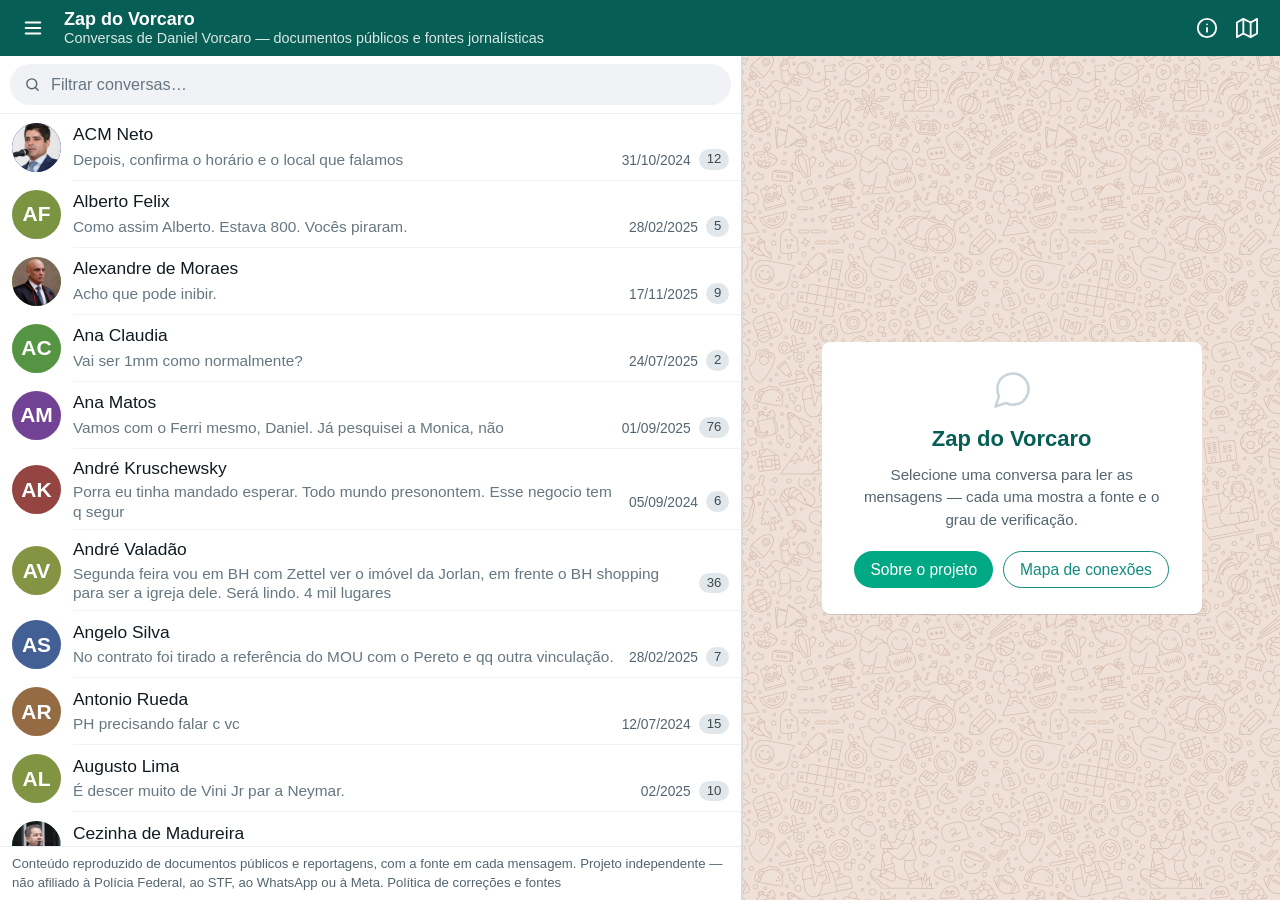
<file: index.html>
<!DOCTYPE html>
<html lang="pt-BR">
<head>
  <meta charset="utf-8">
  <meta name="viewport" content="width=device-width, initial-scale=1">
  <title>Zap do Vorcaro — WhatsApp de Daniel Vorcaro (Banco Master)</title>
  <meta name="description" content="Arquivo documental de conversas e registros relacionados ao caso Banco Master, organizados a partir de documentos públicos de investigações e fontes jornalísticas, com proveniência por mensagem.">
  <meta name="theme-color" content="#075E54">

  <meta property="og:type" content="website">
  <meta property="og:site_name" content="Zap do Vorcaro">
  <meta property="og:title" content="Zap do Vorcaro — WhatsApp de Daniel Vorcaro (Banco Master)">
  <meta property="og:description" content="Arquivo documental de conversas e registros do caso Banco Master: documentos públicos de investigações e fontes jornalísticas, com a fonte citada em cada mensagem.">
  <meta property="og:locale" content="pt_BR">
  <meta property="og:url" content="https://zapdovorcaro.com/">
  <link rel="canonical" href="https://zapdovorcaro.com/">

  <link rel="icon" href="public/favicon.svg" type="image/svg+xml">
  <link rel="stylesheet" href="css/reset.css?v=2">
  <link rel="stylesheet" href="css/theme.css?v=3">
  <link rel="stylesheet" href="css/layout.css?v=6">
  <link rel="stylesheet" href="css/components.css?v=8">
  <link rel="stylesheet" href="css/docpanel.css?v=1">
  <script type="module" src="js/main.js?v=2"></script>
</head>
<body>
  <a class="skip-link" href="#view">Pular para o conteúdo</a>

  <noscript>
    <div class="noscript-box">
      <strong>Este site requer JavaScript.</strong><br>
      As conversas são carregadas de arquivos JSON estáticos em <code>/data</code> e
      renderizadas no navegador. Sem JavaScript, você pode consultá-los diretamente no
      repositório (pasta <code>data/</code>) ou no documento oficial citado em cada arquivo.
    </div>
  </noscript>

  <header class="topbar">
    <button type="button" class="icon-btn" id="btn-menu" aria-label="Ver lista de conversas" aria-controls="sidebar" hidden>
      <svg viewBox="0 0 24 24" width="22" height="22" fill="none" stroke="currentColor" stroke-width="2" stroke-linecap="round" aria-hidden="true"><path d="M4 6h16"/><path d="M4 12h16"/><path d="M4 18h16"/></svg>
    </button>
    <a class="brand" href="#/">
      <strong>Zap do Vorcaro</strong>
      <span>Conversas de Daniel Vorcaro — documentos públicos e fontes jornalísticas</span>
    </a>
    <div class="topbar-actions">
    <a class="icon-btn topbar-action" id="btn-about" href="#/sobre"
       title="Sobre o projeto" aria-label="Sobre o projeto">
      <svg viewBox="0 0 24 24" width="22" height="22" fill="none" stroke="currentColor" stroke-width="2" stroke-linecap="round" stroke-linejoin="round" aria-hidden="true"><circle cx="12" cy="12" r="10"/><line x1="12" y1="16" x2="12" y2="12"/><line x1="12" y1="8" x2="12.01" y2="8"/></svg>
    </a>
    <a class="icon-btn topbar-action" id="btn-network" href="#/conexoes"
       title="Mapa de conexões" aria-label="Ver o mapa de conexões">
      <svg viewBox="0 0 24 24" width="22" height="22" fill="none" stroke="currentColor" stroke-width="2" stroke-linecap="round" stroke-linejoin="round" aria-hidden="true"><polygon points="1 6 1 22 8 18 16 22 23 18 23 2 16 6 8 2 1 6"/><line x1="8" y1="2" x2="8" y2="18"/><line x1="16" y1="6" x2="16" y2="22"/></svg>
    </a>
    </div>
  </header>

  <div class="app">
    <aside class="sidebar" id="sidebar" aria-label="Lista de conversas">
      <div class="sidebar-head">
        <input type="search" id="chatlist-search" placeholder="Filtrar conversas…" aria-label="Filtrar conversas por título ou participante" autocomplete="off">
      </div>
      <ul class="chatlist" id="chatlist-items"></ul>
      <footer class="sidebar-foot">
        Conteúdo reproduzido de documentos públicos e reportagens, com a fonte em cada mensagem.
        Projeto independente — não afiliado à Polícia Federal, ao STF, ao WhatsApp ou à Meta.
        <a href="#/policy">Política de correções e fontes</a>
      </footer>
    </aside>

    <div class="scrim" id="scrim" aria-hidden="true"></div>

    <main class="view" id="view" tabindex="-1" aria-live="polite"></main>
  </div>

  <dialog class="source-dialog" id="source-dialog" aria-labelledby="sd-title">
    <form method="dialog">
      <h3 id="sd-title">
        <svg viewBox="0 0 24 24" width="18" height="18" fill="none" stroke="currentColor" stroke-width="2" stroke-linecap="round" stroke-linejoin="round" aria-hidden="true"><path d="M14 2H6a2 2 0 0 0-2 2v16a2 2 0 0 0 2 2h12a2 2 0 0 0 2-2V8z"/><path d="M14 2v6h6"/><path d="M16 13H8"/><path d="M16 17H8"/></svg>
        Fonte e proveniência
      </h3>
      <div id="sd-body"></div>
      <p class="dlg-note"><a id="sd-url" href="#" target="_blank" rel="noopener">Abrir documento oficial</a></p>
      <p class="dlg-note">Confira sempre o texto no documento original. Este site é uma
      ferramenta de navegação e não substitui os autos; nenhuma página, horário ou
      documento é inferido quando a fonte não o divulga.</p>
      <menu>
        <button class="btn btn-ghost" value="close">Fechar</button>
      </menu>
    </form>
  </dialog>

  <dialog class="media-dialog" id="media-dialog" aria-label="Visualização de mídia dos autos">
    <figure>
      <button type="button" class="icon-btn" id="md-close" aria-label="Fechar visualização">
        <svg viewBox="0 0 24 24" width="20" height="20" fill="none" stroke="currentColor" stroke-width="2" stroke-linecap="round" aria-hidden="true"><path d="M18 6L6 18M6 6l12 12"/></svg>
      </button>
      <div class="media-stage"><img id="md-img" alt=""></div>
      <figcaption>
        <p class="media-caption-text" id="md-caption"></p>
        <p class="media-dialog-ref"><span id="md-ref"></span> · <a id="md-open" href="#" target="_blank" rel="noopener">abrir arquivo</a></p>
      </figcaption>
    </figure>
  </dialog>

  <dialog class="profile-dialog" id="profile-dialog" aria-labelledby="pf-name">
    <div class="pf-head">
      <span class="avatar pf-avatar" id="pf-avatar" aria-hidden="true">?</span>
      <div class="pf-id">
        <h3 id="pf-name">—</h3>
        <p id="pf-role">—</p>
      </div>
      <button type="button" class="icon-btn" id="pf-close" aria-label="Fechar perfil">
        <svg viewBox="0 0 24 24" width="20" height="20" fill="none" stroke="currentColor" stroke-width="2" stroke-linecap="round" aria-hidden="true"><path d="M18 6L6 18M6 6l12 12"/></svg>
      </button>
    </div>
    <p class="pf-aliases" id="pf-aliases" hidden></p>
    <p class="pf-summary" id="pf-summary">—</p>
    <p class="dlg-note" id="pf-photo-credit" hidden></p>
    <h4 class="pf-sources-title">Fontes públicas sobre esta pessoa</h4>
    <ul class="pf-sources" id="pf-sources"></ul>
    <p class="pf-sources-empty" id="pf-sources-empty" hidden>
      Ainda não há fonte pública específica catalogada para esta pessoa.
    </p>
    <p class="dlg-note">Perfil resumido exclusivamente a partir das reportagens linkadas.
    Não constitui acusação nem conclusão sobre responsabilidade individual.</p>
  </dialog>

  <!-- painel de visualização documental (§17-19): PDF público ao lado do chat -->
  <aside class="doc-panel" id="doc-panel" hidden aria-label="Documento original">
    <header class="dp-head">
      <div class="dp-titles">
        <h3 id="dp-title">Documento</h3>
        <p id="dp-sub"></p>
        <p class="dp-page" id="dp-page"></p>
      </div>
      <div class="dp-actions">
        <a id="dp-open" class="icon-btn dp-open" href="#" target="_blank" rel="noopener"
           title="Abrir o PDF em nova aba (fonte pública)">
          <svg viewBox="0 0 24 24" width="20" height="20" fill="none" stroke="currentColor" stroke-width="2" stroke-linecap="round" stroke-linejoin="round" aria-hidden="true"><path d="M18 13v6a2 2 0 0 1-2 2H5a2 2 0 0 1-2-2V8a2 2 0 0 1 2-2h6"/><path d="M15 3h6v6"/><path d="M10 14L21 3"/></svg>
        </a>
        <button type="button" class="icon-btn" id="dp-close" aria-label="Fechar documento">
          <svg viewBox="0 0 24 24" width="20" height="20" fill="none" stroke="currentColor" stroke-width="2" stroke-linecap="round" aria-hidden="true"><path d="M18 6L6 18M6 6l12 12"/></svg>
        </button>
      </div>
    </header>
    <div class="dp-frame" id="dp-frame"></div>
    <p class="dp-empty" id="dp-empty" hidden></p>
    <footer class="dp-foot">
      Visualização da cópia pública catalogada; a conferência definitiva é
      sempre no documento original dos autos.
    </footer>
  </aside>

  <div id="toast" class="toast" role="status" aria-live="polite" hidden></div>
</body>
</html>
</file>
<file: css/theme.css>
/* theme.css — custom properties + tipografia (tema WhatsApp) */
:root {
  /* Paleta WhatsApp */
  --wa-teal: #075E54;
  --wa-teal-dark: #054D44;
  --wa-teal-light: #128C7E;
  --wa-teal-lighter: #25D366;
  /* Verde de ação do WhatsApp atual — superfícies (botão enviar, míc.);
     NÃO usar em texto: #00A884 reprova contraste AA sobre branco */
  --wa-green: #00A884;
  --wa-chat-bg: #EFE1D8;
  /* Papel de parede de doodles (técnica WhatsApp): UM overlay WebP com
     transparência sob um véu que fixa a intensidade dos traços no tom do
     tema claro. Usado pelo chat (.chat-scroll) e pela home vazia
     (.home-empty); URL relativa a este stylesheet. */
  --wa-wallpaper:
    linear-gradient(rgba(239, 225, 216, 0.7), rgba(239, 225, 216, 0.7)),
    url("../public/media/backgroud/bg2.webp");
  --wa-bubble-out: #D9FDD3;
  --wa-bubble-in: #FFFFFF;

  /* Token pedido pela especificação (uso decorativo: bordas, acentos) */
  --wa-timestamp: #8FA895;
  /* Tinta de texto usada em horários/metadados — mais escura para contraste AA */
  --wa-timestamp-ink: #54656F;

  /* Neutros */
  --ink: #111B21;
  --ink-2: #3B4A54;
  --ink-3: #54656F;
  --ink-muted: #667781;
  --panel: #FFFFFF;
  --panel-alt: #F0F2F5;
  --line: #D9DBD4;
  --danger: #D32F2F;
  --mark-bg: #F3E28A;
  --tick-read: #53BDEB; /* duplo check azul = "lida" no WhatsApp */

  /* Estruturais */
  --radius: 8px;
  --radius-sm: 6px;
  --shadow-bubble: 0 1px 0.5px rgba(11, 20, 26, 0.13);
  --shadow-pop: 0 6px 18px rgba(11, 20, 26, 0.18);
  --topbar-h: 56px;
  --sidebar-w: clamp(380px, 30vw, 460px);

  --font: -apple-system, BlinkMacSystemFont, "Segoe UI", Roboto, Helvetica,
    Arial, sans-serif, "Apple Color Emoji", "Segoe UI Emoji", "Noto Color Emoji";
}

html { font-size: 19.2px; }

body {
  font-family: var(--font);
  color: var(--ink);
  background: var(--panel-alt);
}

h1, h2, h3 { font-weight: 600; }

a { text-decoration: none; }

:focus-visible {
  outline: 2px solid var(--wa-teal-light);
  outline-offset: 2px;
  border-radius: 2px;
}

.sr-only {
  position: absolute;
  width: 1px;
  height: 1px;
  padding: 0;
  margin: -1px;
  overflow: hidden;
  clip: rect(0 0 0 0);
  white-space: nowrap;
  border: 0;
}

.skip-link {
  position: absolute;
  left: 8px;
  top: -48px;
  z-index: 100;
  background: var(--wa-teal);
  color: #fff;
  padding: 8px 14px;
  border-radius: 0 0 var(--radius-sm) var(--radius-sm);
  transition: top 120ms ease;
}

.skip-link:focus { top: 0; }

@media (prefers-reduced-motion: reduce) {
  *, *::before, *::after {
    animation-duration: 0.01ms !important;
    animation-iteration-count: 1 !important;
    transition-duration: 0.01ms !important;
    scroll-behavior: auto !important;
  }
}
</file>
<file: css/layout.css>
/* layout.css — shell de 2 colunas: lista de conversas sempre visível */

html, body {
  overflow: hidden;
}

body {
  display: flex;
  flex-direction: column;
  height: 100dvh;
}

/* ---------- Topbar ---------- */
.topbar {
  height: var(--topbar-h);
  flex: 0 0 auto;
  display: flex;
  align-items: center;
  gap: 12px;
  padding: 0 14px;
  background: var(--wa-teal);
  color: #fff;
  z-index: 30;
}

.brand {
  display: flex;
  flex-direction: column;
  line-height: 1.15;
  min-width: 0;
}

.brand strong {
  font-size: 18px;
  font-weight: 600;
  white-space: nowrap;
}

.brand span {
  font-size: 14.4px;
  color: rgba(255, 255, 255, 0.85);
  white-space: nowrap;
  overflow: hidden;
  text-overflow: ellipsis;
}

.icon-btn {
  display: inline-flex;
  align-items: center;
  justify-content: center;
  width: 38px;
  height: 38px;
  border-radius: 50%;
  color: inherit;
  flex: 0 0 auto;
}

.icon-btn:hover { background: rgba(0, 0, 0, 0.08); }

.topbar-actions {
  margin-left: auto;
  display: flex;
  align-items: center;
  gap: 2px;
}

.topbar-action.active {
  background: rgba(255, 255, 255, 0.18);
}
.topbar .icon-btn:hover { background: rgba(255, 255, 255, 0.14); }

/* ---------- Shell ---------- */
.app {
  flex: 1;
  display: flex;
  min-height: 0;
  position: relative;
}

.sidebar {
  width: var(--sidebar-w);
  flex: 0 0 auto;
  display: flex;
  flex-direction: column;
  min-height: 0;
  background: var(--panel);
  border-right: 1px solid var(--line);
  z-index: 25;
}

.sidebar-head {
  padding: 8px 10px;
  background: var(--panel);
  border-bottom: 1px solid #E9EDEF;
}

/* busca em pílula cinza com lupa, como no WhatsApp Web */
.sidebar-head input {
  width: 100%;
  border: 1px solid transparent;
  border-radius: 999px;
  padding: 8px 14px 8px 40px;
  font-size: 16.2px;
  background: var(--panel-alt) url("data:image/svg+xml,%3Csvg xmlns='http://www.w3.org/2000/svg' viewBox='0 0 24 24' fill='none' stroke='%2354656F' stroke-width='2' stroke-linecap='round'%3E%3Ccircle cx='11' cy='11' r='7'/%3E%3Cpath d='M20 20l-3.5-3.5'/%3E%3C/svg%3E") no-repeat 13px center / 17px 17px;
  color: var(--ink);
}

.sidebar-head input::placeholder { color: var(--ink-muted); }

.sidebar-head input:focus {
  outline: none;
  background-color: #fff;
  border-color: var(--wa-green);
}

.chatlist {
  flex: 1;
  overflow-y: auto;
  min-height: 0;
}

.sidebar-foot {
  padding: 8px 12px;
  font-size: 13.2px;
  color: var(--ink-3);
  border-top: 1px solid #E9EDEF;
  background: var(--panel);
}

.view {
  flex: 1;
  min-width: 0;
  min-height: 0;
  display: flex;
  flex-direction: column;
  background: var(--wa-chat-bg);
}

.view > * { min-height: 0; }

/* ---------- Mobile: coluna estreita, sempre visível ---------- */
@media (max-width: 767px) {
  /* topbar: marca truncável */
  .brand {
    overflow: hidden;
    flex: 0 1 auto;
  }

  .brand strong {
    overflow: hidden;
    text-overflow: ellipsis;
  }

  .sidebar {
    width: clamp(168px, 46vw, 330px);
  }
}

.scrim {
  display: none;
}

/* ---------- Home: lista larga (nomes e prévias sem aperto) ---------- */
.route-home .sidebar {
  width: clamp(440px, 58vw, 760px);
}

/* o mapa de conexões precisa de largura: abaixo de 1024px a lista sai de cena */
@media (max-width: 1023px) {
  .route-conexoes .sidebar { display: none; }
}

/* ---------- Celular: home = lista em tela cheia; páginas = tela cheia p/ conteúdo ---------- */
@media (max-width: 767px) {
  .route-home .sidebar {
    width: 100%;
    border-right: none;
  }

  .route-home .view,
  .route-home .home-empty {
    display: none;
  }

  .route-sobre .sidebar,
  .route-conexoes .sidebar,
  .route-policy .sidebar,
  .route-notfound .sidebar {
    display: none;
  }
}

/* ---------- Modo conversa: lista esconde, hamburger abre gaveta ----------
   body.thread-mode é ligado pelo router ao entrar em #/thread/...; em
   qualquer largura de tela a lista vira um drawer sobre o conteúdo. */
body.thread-mode .sidebar {
  position: absolute;
  inset: 0 auto 0 0;
  width: min(86vw, 420px);
  transform: translateX(-102%);
  transition: transform 200ms ease;
  box-shadow: none;
  z-index: 25;
}

body.thread-mode .sidebar.open {
  transform: translateX(0);
  box-shadow: var(--shadow-pop);
}

body.thread-mode #btn-menu {
  display: inline-flex !important;
}

body.thread-mode .scrim {
  display: block;
  position: absolute;
  inset: 0;
  background: rgba(11, 20, 26, 0.45);
  z-index: 20;
  opacity: 0;
  pointer-events: none;
  transition: opacity 200ms ease;
}

body.thread-mode .scrim.visible {
  opacity: 1;
  pointer-events: auto;
}

/* celular estreito: subtítulo da marca some em vez de cortar com … */
@media (max-width: 459px) {
  .brand span { display: none; }
}
</file>
<file: css/components.css>
/* components.css — bolhas, badges, busca, timeline, diálogos, toasts */

/* ============ ChatList (lista lateral) ============ */
.chat-item {
  position: relative;
  display: flex;
  align-items: center;
  gap: 12px;
  width: 100%;
  padding: 9px 12px;
  text-align: left;
}

/* separador começa depois do avatar, como no WhatsApp */
.chat-item::after {
  content: "";
  position: absolute;
  left: 73px; /* 12 padding + 49 avatar + 12 gap */
  right: 0;
  bottom: 0;
  height: 1px;
  background: #F0F2F5;
}

.chat-item:hover { background: #F7F8FA; }

/* item ativo: fundo claro + barrinha verde vertical (WhatsApp Web atual) */
.chat-item.active { background: var(--panel-alt); }
.chat-item.active::before {
  content: "";
  position: absolute;
  left: 0;
  top: 0;
  bottom: 0;
  width: 3px;
  background: var(--wa-green);
}

.avatar {
  position: relative;
  overflow: hidden;
  display: inline-flex;
  align-items: center;
  justify-content: center;
  width: 49px;
  height: 49px;
  flex: 0 0 auto;
  border-radius: 50%;
  background: var(--av-color, #6A7D8A);
  color: #fff;
  font-size: 21px;
  font-weight: 600;
  user-select: none;
}

.avatar .avatar-photo {
  position: absolute;
  inset: 0;
  width: 100%;
  height: 100%;
  object-fit: cover;
  border-radius: 50%;
}

.avatar.small { width: 38px; height: 38px; font-size: 16.8px; }

.chat-item-main {
  flex: 1;
  min-width: 0;
  display: flex;
  flex-direction: column;
  gap: 3px;
}

.chat-item-top,
.chat-item-bottom {
  display: flex;
  align-items: center;
  justify-content: space-between;
  gap: 8px;
  min-width: 0;
}

.chat-item-title {
  font-size: 17.4px;
  font-weight: 500;
  color: var(--ink);
  white-space: nowrap;
  overflow: hidden;
  text-overflow: ellipsis;
}

.chat-item-preview {
  font-size: 15.4px;
  color: var(--ink-muted);
  white-space: nowrap;
  overflow: hidden;
  text-overflow: ellipsis;
}

.chat-item-sub {
  font-size: 15px;
  color: var(--ink-muted);
  white-space: nowrap;
  overflow: hidden;
  text-overflow: ellipsis;
}

.chat-item-meta {
  display: flex;
  flex-direction: column;
  align-items: flex-end;
  gap: 4px;
  flex: 0 0 auto;
}

.chat-item-date {
  font-size: 13.8px;
  color: var(--ink-3);
}

.badge-count {
  font-size: 13.2px;
  color: var(--ink-2);
  background: #E1E7EA;
  border-radius: 999px;
  padding: 1px 8px;
}

.chatlist-empty {
  padding: 28px 16px;
  text-align: center;
  color: var(--ink-muted);
  font-size: 15.6px;
}

/* ============ ChatWindow ============ */
.chat {
  display: flex;
  flex-direction: column;
  flex: 1;
  min-height: 0;
}

.chat-header {
  flex: 0 0 auto;
  display: flex;
  align-items: center;
  gap: 10px;
  padding: 8px 14px;
  background: var(--panel-alt);
  border-bottom: 1px solid var(--line);
}

.chat-title { flex: 1; min-width: 0; }

.chat-title h2 {
  font-size: 18px;
  font-weight: 500;
  white-space: nowrap;
  overflow: hidden;
  text-overflow: ellipsis;
}

.chat-title p {
  font-size: 15px;
  color: var(--ink-3);
  white-space: nowrap;
  overflow: hidden;
  text-overflow: ellipsis;
}

/* no celular, o cabeçalho do chat continua a barra teal do app —
   lê-se como uma barra só com a da marca (padrão WhatsApp mobile) */
@media (max-width: 767px) {
  .chat-header {
    background: var(--wa-teal);
    border-bottom: 0;
  }

  .chat-title h2 { color: #fff; }
  .chat-title p { color: rgba(255, 255, 255, 0.82); }
  .chat-header .icon-btn { color: #fff; }
  .chat-header .icon-btn:hover { background: rgba(255, 255, 255, 0.14); }
  .chat-header .icon-btn:disabled { opacity: 0.5; }
}

/* barra de filtros (recolhível) */
.filter-bar {
  flex: 0 0 auto;
  background: var(--panel);
  border-bottom: 1px solid var(--line);
  padding: 10px 14px;
}

.filter-grid {
  display: flex;
  flex-wrap: wrap;
  align-items: flex-end;
  gap: 12px 18px;
}

.field {
  display: flex;
  flex-direction: column;
  gap: 3px;
  font-size: 13.8px;
  color: var(--ink-3);
}

.field select,
.field input[type="date"] {
  border: 1px solid var(--line);
  border-radius: var(--radius-sm);
  padding: 6px 8px;
  font-size: 15.6px;
  background: #fff;
  color: var(--ink);
}

.type-checks {
  display: flex;
  flex-wrap: wrap;
  gap: 4px 12px;
  max-width: 420px;
}

.type-checks label {
  display: inline-flex;
  align-items: center;
  gap: 4px;
  font-size: 15px;
  color: var(--ink-2);
  text-transform: capitalize;
}

.btn {
  display: inline-flex;
  align-items: center;
  gap: 6px;
  border-radius: 999px;
  padding: 7px 16px;
  font-size: 15.6px;
  font-weight: 500;
}

.btn-primary {
  background: var(--wa-green);
  color: #fff;
}

.btn-primary:hover { background: var(--wa-teal); }

.btn-ghost {
  color: var(--wa-teal-light);
  border: 1px solid currentColor;
}

.btn-ghost:hover { background: rgba(18, 140, 126, 0.08); }

.linklike {
  color: var(--wa-teal);
  text-decoration: underline;
  font: inherit;
}

/* área principal: scroll + timeline */
.chat-main {
  flex: 1;
  display: flex;
  min-height: 0;
}

.chat-scroll {
  flex: 1;
  min-width: 0;
  overflow-y: auto;
  overflow-x: hidden;
  padding: 14px 0 20px;
  background-color: var(--wa-chat-bg);
  /* papel de parede de "doodles" como no WhatsApp: UM overlay WebP com
     transparência (bg2.webp, traços beges) repetido sobre a cor sólida —
     overlays nunca são empilhados. A pilha completa (véu + overlay) mora
     em --wa-wallpaper (theme.css), calibrada para o tom autêntico do
     WhatsApp claro (base #EFE1D8, traços ~#D9C8BE). */
  background-image: var(--wa-wallpaper);
  background-repeat: repeat;
  background-size: 270px auto;
  scrollbar-width: thin;
  scrollbar-color: rgba(11, 20, 26, 0.22) transparent;
}

.chat-scroll::-webkit-scrollbar { width: 6px; height: 6px; }
.chat-scroll::-webkit-scrollbar-thumb {
  background: rgba(11, 20, 26, 0.22);
  border-radius: 3px;
}
.chat-scroll::-webkit-scrollbar-track { background: transparent; }

/* Papel de parede sempre no TEMA CLARO (bg2.webp sobre --wa-chat-bg):
   overlays NÃO são empilhados — cada tema usa um overlay sozinho sobre a
   cor sólida. Se um tema escuro for adotado no futuro: #0b141a + bg.webp
   (traços claros); bg1.webp é a variante neutra de traços escuros. */

.sentinel {
  height: 1px;
  width: 100%;
}

.banner-slot:empty { display: none; }

.banner {
  margin: 0 14px 12px;
  padding: 10px 14px;
  border-radius: var(--radius-sm);
  background: #FFF4D6;
  border: 1px solid #E8D48B;
  color: #66562B;
  font-size: 15.6px;
}

@media (max-width: 767px) {
  .chat-main { flex-direction: column; }

}

/* ============ Mensagens ============ */
.date-sep {
  display: flex;
  justify-content: center;
  margin: 12px 0 8px;
}

.date-sep span {
  background: rgba(255, 255, 255, 0.92);
  color: var(--ink-3);
  font-size: 12.6px;
  letter-spacing: 0.02em;
  padding: 6px 10px;
  border-radius: var(--radius);
}

.sys-row {
  display: flex;
  flex-direction: column;
  align-items: center;
  gap: 3px;
  margin: 10px 14px;
}

.sys-capsule {
  background: rgba(225, 228, 230, 0.95);
  color: #454F52;
  font-size: 15px;
  line-height: 1.4;
  padding: 6px 12px;
  border-radius: var(--radius-sm);
  max-width: min(560px, 86%);
  text-align: center;
  box-shadow: var(--shadow-bubble);
}

.msg-row {
  display: flex;
  padding: 1px 14px;
}

/* bloco de mensagens consecutivas do mesmo remetente (g-first/g-last):
   2px dentro do bloco, ~8px entre blocos */
.msg-row.g-first { padding-top: 5px; }
.msg-row.g-last { padding-bottom: 3px; }

.msg-row.out { justify-content: flex-end; }

.bubble-col {
  display: flex;
  flex-direction: column;
  align-items: flex-start;
  max-width: min(560px, 78%);
}

.msg-row.out .bubble-col { align-items: flex-end; }

.bubble {
  position: relative;
  width: fit-content;
  max-width: 100%;
  background: var(--wa-bubble-in);
  border-radius: var(--radius);
  padding: 6px 9px 8px;
  box-shadow: var(--shadow-bubble);
  font-size: 17px;
  line-height: 1.38;
  color: var(--ink);
  overflow-wrap: break-word;
  overflow: hidden;
}

.msg-row.out .bubble { background: var(--wa-bubble-out); }

/* empilhamento: rabinho apenas na primeira do bloco */
.msg-row:not(.g-first) .bubble::before { display: none; }

/* cantos internos do bloco menos arredondados, como no WhatsApp */
.msg-row.in:not(.g-first) .bubble { border-top-left-radius: 3px; }
.msg-row.in:not(.g-last) .bubble { border-bottom-left-radius: 3px; }
.msg-row.out:not(.g-first) .bubble { border-top-right-radius: 3px; }
.msg-row.out:not(.g-last) .bubble { border-bottom-right-radius: 3px; }

/* rabinho da bolha */
.bubble::before {
  content: "";
  position: absolute;
  top: 0;
  width: 10px;
  height: 13px;
}

.msg-row.in .bubble::before {
  left: -9px;
  background: var(--wa-bubble-in);
  clip-path: polygon(100% 0, 100% 100%, 0 0);
}

.msg-row.out .bubble::before {
  right: -9px;
  background: var(--wa-bubble-out);
  clip-path: polygon(0 0, 0 100%, 100% 0);
}

.sender-name {
  font-size: 15.4px;
  font-weight: 600;
  margin: 1px 0 2px;
}

.msg-text { white-space: normal; }

.bubble-meta {
  float: right;
  margin: 8px -2px -4px 10px;
  display: inline-flex;
  align-items: center;
  gap: 3px;
  font-size: 13.2px;
  color: var(--wa-timestamp-ink);
}

.bubble-meta .ticks { opacity: 0.9; }

/* duplo check azul = mensagem "lida" (bolhas do dono) */
.msg-row.out .bubble-meta .ticks { color: var(--tick-read); opacity: 1; }

/* citação (reply) */
.quote {
  display: block;
  border-left: 4px solid var(--wa-teal-light);
  background: rgba(0, 0, 0, 0.045);
  border-radius: 5px;
  padding: 5px 8px;
  margin: 2px 0 5px;
  overflow: hidden;
}

.quote strong {
  display: block;
  font-size: 15px;
  color: var(--wa-teal-light);
  margin-bottom: 1px;
}

.quote span {
  display: block;
  font-size: 15.4px;
  color: var(--ink-2);
  white-space: nowrap;
  text-overflow: ellipsis;
  overflow: hidden;
}

.quote-missing {
  border-left-color: var(--wa-timestamp);
  color: var(--ink-muted);
  font-style: italic;
}

/* mídia */
.media { margin: 2px 0 4px; }

.media img,
.media video {
  border-radius: var(--radius-sm);
  max-width: min(320px, 100%);
  width: 100%;
}

/* botão que envolve a imagem para abrir o lightbox */
button.media-zoom {
  display: block;
  padding: 0;
  border: 0;
  background: none;
  cursor: zoom-in;
  border-radius: var(--radius-sm);
}

button.media-zoom img { transition: filter 120ms ease; }
button.media-zoom:hover img { filter: brightness(0.96); }

.media figcaption,
.media-caption {
  font-size: 16.6px;
  margin-top: 4px;
}

.media-broken {
  display: flex;
  align-items: center;
  gap: 8px;
  border: 1px dashed var(--line);
  border-radius: var(--radius-sm);
  color: var(--ink-muted);
  font-size: 15px;
  padding: 14px 12px;
  background: rgba(255, 255, 255, 0.6);
}

.media-broken img,
.media-broken video { display: none; }

.media-placeholder {
  display: flex;
  flex-direction: column;
  gap: 4px;
  align-items: flex-start;
  border: 1px dashed var(--line);
  border-radius: var(--radius-sm);
  background: rgba(255, 255, 255, 0.65);
  padding: 12px;
  font-size: 15.6px;
  color: var(--ink-2);
}

.media-placeholder svg { color: var(--ink-3); }
.media-placeholder small { color: var(--ink-muted); font-size: 13.8px; }

/* áudio */
.audio-card {
  display: flex;
  align-items: center;
  gap: 8px;
  margin: 2px 0 4px;
}

.audio-card svg { color: var(--ink-3); flex: 0 0 auto; }

.audio-card audio {
  width: min(240px, 58vw);
  height: 36px;
}

.audio-dur {
  font-size: 13.2px;
  color: var(--wa-timestamp-ink);
  white-space: nowrap;
}

/* documento */
.doc-card {
  display: flex;
  align-items: center;
  gap: 10px;
  background: rgba(255, 255, 255, 0.75);
  border: 1px solid rgba(11, 20, 26, 0.06);
  border-radius: var(--radius-sm);
  padding: 10px 12px;
  margin: 2px 0 4px;
  min-width: 220px;
}

.doc-card svg {
  color: #B23B3B;
  flex: 0 0 auto;
}

.doc-name {
  display: block;
  font-size: 16.2px;
  color: var(--ink);
  word-break: break-all;
}

.doc-hint {
  display: block;
  font-size: 13.8px;
  color: var(--ink-muted);
}

a.doc-card:hover { background: #fff; }

/* chamada */
.call-card {
  display: flex;
  align-items: center;
  gap: 10px;
  padding: 3px 0 2px;
  min-width: 170px;
}

.call-card svg { flex: 0 0 auto; }

.call-card.in svg { color: #1F8B4D; }
.call-card.out svg { color: #1F6FA8; }
.call-card.missed svg { color: var(--danger); }

.call-label { display: block; font-size: 16.8px; color: var(--ink); }
.call-dur { display: block; font-size: 13.8px; color: var(--ink-muted); }

/* ações sob a bolha */
.msg-side {
  display: flex;
  align-items: center;
  gap: 6px;
  margin-top: 3px;
  padding: 0 2px;
}

.source-badge {
  display: inline-flex;
  align-items: center;
  gap: 4px;
  font-size: 12.6px;
  color: var(--ink-3);
  border-bottom: 1px dotted var(--wa-timestamp);
  padding: 1px 2px;
  max-width: 320px;
  white-space: nowrap;
  overflow: hidden;
  text-overflow: ellipsis;
}

.source-badge:hover { color: var(--wa-teal); border-bottom-color: currentColor; }
.source-badge svg { flex: 0 0 auto; opacity: 0.7; }

.mini-btn {
  display: inline-flex;
  align-items: center;
  justify-content: center;
  width: 24px;
  height: 24px;
  border-radius: 50%;
  color: var(--ink-muted);
  opacity: 0.55;
}

.msg-row:hover .mini-btn,
.mini-btn:focus-visible { opacity: 1; }
.mini-btn:hover { background: rgba(11, 20, 26, 0.07); color: var(--wa-teal); }

.sys-badge { border-bottom-color: var(--wa-timestamp); }

/* ============ Proveniência (badges §16) ============ */
.prov-badge {
  display: inline-flex;
  align-items: center;
  gap: 4px;
  font-size: 12.6px;
  padding: 1px 8px;
  border-radius: 999px;
  border: 1px solid var(--line);
  background: rgba(255, 255, 255, 0.85);
  white-space: nowrap;
}

/* cores neutras: explicam proveniência, nunca sugerem culpa */
.prov-official { color: #1F6FA8; border-color: #BFD8E8; }
.prov-investigation { color: #6B5EA8; border-color: #D6D0EE; }
.prov-secondary { color: #6E7B83; border-color: #D8DEE2; }
.prov-pending { color: #9AA3A8; border-color: #E3E7EA; }

.prov-badge:hover { border-color: currentColor; }

.msg-side { flex-wrap: wrap; }

/* ============ Natureza do conteúdo (tag discreta §4) ============ */
.kind-tag {
  font-size: 12px;
  text-transform: uppercase;
  letter-spacing: 0.05em;
  color: var(--wa-teal);
  background: rgba(18, 140, 126, 0.09);
  border-radius: 999px;
  padding: 1px 8px;
  width: fit-content;
  margin: 1px 0 3px;
}

.msg-row.in .kind-tag { color: #0E7A6C; }

/* ============ Selo "novo" (último lote inserido; migra para a próxima rodada) ============ */
.new-flag {
  display: inline-block;
  flex: 0 0 auto;
  font-size: 9.6px;
  font-weight: 700;
  text-transform: uppercase;
  letter-spacing: 0.07em;
  line-height: 1;
  color: var(--wa-teal, #128C7E);
  background: rgba(18, 140, 126, 0.1);
  border: 1px solid rgba(18, 140, 126, 0.35);
  border-radius: 999px;
  padding: 3px 7px 2px;
  vertical-align: middle;
}

/* dentro do rodapé da bolha: sempre o item mais à direita (após hora/checks) */
.bubble-meta .new-flag {
  font-size: 8.8px;
  padding: 2px 6px 1px;
  margin: 0 0 0 4px;
}

/* bolhas do dono (fundo verde-claro #D9FDD3): selo teal sobre branco translúcido */
.msg-row.out .bubble-meta .new-flag {
  color: #0E7A6C;
  background: rgba(255, 255, 255, 0.6);
  border-color: rgba(18, 140, 126, 0.4);
}

/* meta do evento editorial */
.event-meta .new-flag { margin-right: 4px; }

/* lista lateral: chip no canto direito da linha, logo acima do selo de contagem;
   data empacotada à direita da linha de baixo, ao lado do contador */
.chat-item-title { margin-right: auto; }
.chat-item-top .new-flag { margin-top: 1px; }
.chat-item-preview { margin-right: auto; }

/* ============ Encaminhadas: atribuição nunca vira remetente (§17) ============ */
.fwd-attribution {
  font-size: 12px;
  color: var(--ink-muted);
  border-top: 1px dashed rgba(11, 20, 26, 0.14);
  margin-top: 4px;
  padding-top: 3px;
}

/* ============ Links de evidência (§8/§26): origem externa e página do PDF ============ */
.evidence-links {
  display: flex;
  flex-direction: column;
  gap: 3px;
  margin: 5px 0 3px;
}

.evidence-link {
  display: inline-flex;
  align-items: center;
  gap: 5px;
  width: fit-content;
  font-size: 12.6px;
  color: var(--wa-teal);
  border: 1px solid rgba(18, 140, 126, 0.35);
  border-radius: 999px;
  padding: 3px 11px;
  background: rgba(255, 255, 255, 0.55);
}

.evidence-link:hover { background: #fff; border-color: var(--wa-teal); }

.source-dialog .sha {
  font-size: 11.5px;
  background: var(--panel-alt);
  padding: 1px 5px;
  border-radius: 4px;
}

/* ============ Nota editorial — SEMPRE fora da bolha (§1/§5) ============ */
.editorial-note {
  display: flex;
  gap: 6px;
  align-items: flex-start;
  max-width: min(560px, 88%);
  margin: 4px 2px 10px;
  padding: 7px 10px;
  border-left: 3px solid var(--wa-teal);
  background: rgba(255, 255, 255, 0.6);
  border-radius: 0 var(--radius-sm) var(--radius-sm) 0;
  font-size: 15px;
  line-height: 1.45;
  color: var(--ink-2);
  font-style: italic;
}

.editorial-note svg { flex: 0 0 auto; margin-top: 2px; color: var(--wa-teal); opacity: 0.8; }
.editorial-note strong { font-style: normal; color: var(--ink); }

.msg-row.out + .editorial-note,
.msg-row.out .editorial-note { align-self: flex-end; }

/* bolha com hora não divulgada: rótulo cabe no meta */
.bubble.no-time .bubble-meta time { font-size: 11.4px; letter-spacing: 0.01em; }

/* ============ Evento editorial da timeline (§14) ============ */
/* Registro neutro: SEM avatar, SEM bolha, SEM check, SEM lado. */
.event-row {
  display: flex;
  flex-direction: column;
  align-items: center;
  gap: 5px;
  margin: 14px auto 10px;
  max-width: min(560px, 86%);
  padding: 10px 14px;
  border: 1px dashed #B9C4CA;
  border-radius: var(--radius-sm);
  background: rgba(255, 255, 255, 0.72);
  text-align: center;
}

.event-tag {
  display: inline-flex;
  align-items: center;
  gap: 4px;
  font-size: 11.4px;
  text-transform: uppercase;
  letter-spacing: 0.06em;
  color: var(--ink-3);
}

.event-content {
  font-size: 15.4px;
  line-height: 1.45;
  color: var(--ink-2);
}

.event-meta {
  display: inline-flex;
  align-items: center;
  gap: 6px;
  font-size: 13.2px;
  color: var(--ink-muted);
  flex-wrap: wrap;
  justify-content: center;
}

/* dialog de fonte */
.source-dialog dd .muted { color: var(--ink-muted); }
.source-dialog dd strong.ok { color: #1F8B4D; font-weight: 600; }
.source-dialog dd a { color: var(--wa-teal); }
.source-dialog #sd-url { color: var(--wa-teal); }
.source-dialog #sd-url[hidden] { display: none; }

/* destaque de deep-link */
@keyframes flash-highlight {
  0%, 100% { box-shadow: var(--shadow-bubble); }
  25%, 65% { box-shadow: 0 0 0 3px rgba(255, 196, 0, 0.85); }
}

.msg-highlight .bubble {
  animation: flash-highlight 2.4s ease 2;
}

/* ============ Barra de entrada (decorativa — somente leitura) ============ */
.chat-inputbar {
  flex: 0 0 auto;
  display: flex;
  align-items: center;
  gap: 6px;
  padding: 8px 12px;
  background: #F0F2F5;
  border-top: 1px solid var(--line);
}

.chat-inputbar .icon-btn { color: var(--ink-3); }
.chat-inputbar .icon-btn:disabled {
  cursor: default;
  opacity: 0.55;
}

.chat-inputbar .input-mic {
  background: var(--wa-green);
  color: #fff;
  border-radius: 50%;
}
.chat-inputbar .input-mic:disabled { opacity: 0.85; }

/* pílula branca da digitação: emoji e clipe dentro, mic verde fora (WA atual) */
.chat-input-pill {
  flex: 1;
  min-width: 0;
  display: flex;
  align-items: center;
  gap: 8px;
  background: var(--panel);
  border-radius: 999px;
  padding: 4px 8px;
}

.chat-input-fake {
  flex: 1;
  min-width: 0;
  font-size: 15.6px;
  color: var(--ink-muted);
  white-space: nowrap;
  overflow: hidden;
  text-overflow: ellipsis;
  user-select: none;
}

/* ============ Lightbox de mídia ============ */
.media-dialog {
  width: min(900px, 94vw);
  border-radius: 12px;
  background: #1F2C33;
  color: #fff;
  overflow: visible;
}

.media-dialog figure {
  position: relative;
  margin: 0;
  padding: 34px 16px 14px;
  display: flex;
  flex-direction: column;
  align-items: center;
  gap: 10px;
}

.media-dialog .media-stage {
  width: 100%;
  display: flex;
  justify-content: center;
  overflow: auto;
  border-radius: 8px;
}

.media-dialog img {
  max-width: 100%;
  max-height: 62vh;
  border-radius: 8px;
  cursor: zoom-in;
  transition: transform 160ms ease;
}

.media-dialog.zoomed .media-stage { overflow: auto; }
.media-dialog.zoomed img {
  cursor: zoom-out;
  transform: scale(1.75);
  transform-origin: top center;
  max-height: none;
}

.media-dialog figcaption {
  display: flex;
  flex-direction: column;
  gap: 3px;
  align-items: center;
  text-align: center;
  max-width: 640px;
}

.media-dialog .media-caption-text { font-size: 16.8px; line-height: 1.4; }

.media-dialog .media-dialog-ref {
  font-size: 13.8px;
  color: rgba(255, 255, 255, 0.72);
}

.media-dialog .media-dialog-ref button,
.media-dialog .media-dialog-ref a {
  color: #7ADFD3;
  text-decoration: underline;
  font: inherit;
}

.media-dialog .icon-btn {
  position: absolute;
  top: 8px;
  right: 8px;
  color: #fff;
}

.media-dialog .icon-btn:hover { background: rgba(255, 255, 255, 0.12); }

/* header da conversa: ícones no teal do projeto, com feedback de toque */
.chat-header .icon-btn { color: var(--wa-teal); }
.chat-header .icon-btn:hover { background: rgba(7, 94, 84, 0.10); }
.chat-header .icon-btn:disabled { opacity: 0.4; cursor: default; }
.chat-header .icon-btn:disabled:hover { background: transparent; }

/* celular: cabeçalho teal → ícones brancos (especificidade reforçada
   porque este bloco vem depois da media query do cabeçalho) */
@media (max-width: 767px) {
  .chat .chat-header .icon-btn { color: #fff; }
  .chat .chat-header .icon-btn:hover { background: rgba(255, 255, 255, 0.14); }
}

/* estado vazio / erro */
.empty-state,
.error-card {
  margin: 40px auto;
  max-width: 420px;
  background: var(--panel);
  border-radius: var(--radius);
  box-shadow: var(--shadow-bubble);
  padding: 22px;
  text-align: center;
  color: var(--ink-2);
  font-size: 16.8px;
}

.empty-state h3,
.error-card h3 {
  font-size: 19.2px;
  margin-bottom: 6px;
  color: var(--ink);
}

.error-card code {
  background: var(--panel-alt);
  padding: 1px 5px;
  border-radius: 4px;
  font-size: 14.4px;
}

.error-card .btn { margin-top: 12px; }

/* ============ Home ============ */
.home {
  flex: 1;
  overflow-y: auto;
  background: var(--panel-alt);
  padding: 26px 16px 60px;
}

.home-inner {
  max-width: 780px;
  margin: 0 auto;
  display: flex;
  flex-direction: column;
  gap: 18px;
}

.hero h1 {
  font-size: 31.2px;
  color: var(--wa-teal-dark);
  margin-bottom: 6px;
}

.hero p {
  color: var(--ink-2);
  font-size: 18px;
  max-width: 60ch;
}

.notice {
  background: #FFF8E1;
  border: 1px solid #EAD591;
  border-radius: var(--radius);
  padding: 14px 16px;
  font-size: 16.2px;
  color: #66562B;
}

.notice strong:first-child { display: block; margin-bottom: 4px; color: #574A24; }

.cards-grid {
  display: grid;
  grid-template-columns: repeat(auto-fill, minmax(300px, 1fr));
  gap: 14px;
}

.hl-card {
  background: var(--panel);
  border-radius: var(--radius);
  box-shadow: var(--shadow-bubble);
  padding: 16px;
  display: flex;
  flex-direction: column;
  gap: 6px;
  transition: transform 120ms ease, box-shadow 120ms ease;
}

.hl-card:hover {
  transform: translateY(-2px);
  box-shadow: var(--shadow-pop);
}

.hl-card h3 { font-size: 18px; color: var(--wa-teal-dark); }
.hl-card p { font-size: 15.6px; color: var(--ink-2); }
.hl-card .hl-meta { font-size: 13.8px; color: var(--ink-muted); margin-top: auto; }

.section-title {
  font-size: 19.2px;
  color: var(--ink);
  margin-top: 8px;
}

.howto {
  background: var(--panel);
  border-radius: var(--radius);
  box-shadow: var(--shadow-bubble);
  padding: 16px 18px;
  font-size: 16.2px;
  color: var(--ink-2);
}

.howto ol { list-style: decimal; padding-left: 20px; display: grid; gap: 6px; }

.howto code {
  background: var(--panel-alt);
  border-radius: 4px;
  padding: 1px 5px;
  font-size: 14.4px;
}

/* ============ Card de perfil do contato ============ */
.profile-dialog {
  width: min(440px, 92vw);
  border-radius: 12px;
  box-shadow: var(--shadow-pop);
  background: var(--panel);
  color: var(--ink);
}

.pf-head {
  display: flex;
  align-items: center;
  gap: 14px;
  padding: 18px 18px 4px;
}

.pf-avatar {
  width: 64px;
  height: 64px;
  font-size: 28.8px;
  flex: 0 0 auto;
}

.pf-id { flex: 1; min-width: 0; }

.pf-id h3 {
  font-size: 21.6px;
  color: var(--ink);
  line-height: 1.2;
}

.pf-id p {
  font-size: 15.6px;
  color: var(--wa-teal-light);
  margin-top: 2px;
}

.profile-dialog .icon-btn { color: var(--ink-3); }
.profile-dialog .icon-btn:hover { background: rgba(11, 20, 26, 0.07); }

.pf-aliases {
  padding: 4px 18px 0;
  font-size: 14.4px;
  color: var(--ink-muted);
}

.pf-summary {
  padding: 10px 18px 0;
  font-size: 16.6px;
  line-height: 1.5;
  color: var(--ink-2);
}

.pf-sources-title {
  padding: 14px 18px 4px;
  font-size: 14.4px;
  text-transform: uppercase;
  letter-spacing: 0.04em;
  color: var(--ink-muted);
}

.pf-sources {
  padding: 0 18px;
  display: grid;
  gap: 8px;
  list-style: none;
}

.pf-sources li {
  font-size: 15.6px;
  line-height: 1.4;
  padding-left: 14px;
  position: relative;
}

.pf-sources li::before {
  content: "";
  position: absolute;
  left: 0;
  top: 7px;
  width: 6px;
  height: 6px;
  border-radius: 50%;
  background: var(--wa-teal-light);
}

.pf-sources a {
  color: var(--wa-teal);
  text-decoration: underline;
  text-decoration-color: rgba(18, 140, 126, 0.35);
  overflow-wrap: anywhere;
}

.pf-sources a:hover { color: var(--wa-teal-dark); }

.pf-sources-empty {
  padding: 4px 18px;
  font-size: 15.6px;
  color: var(--ink-muted);
}

/* nota de rodapé do card de perfil — separada por linha, com respiro */
.profile-dialog .dlg-note {
  margin: 14px 18px 0;
  padding: 12px 0 18px;
  border-top: 1px solid var(--line);
  font-size: 14.4px;
  line-height: 1.5;
  color: var(--ink-muted);
  text-wrap: pretty;
}

/* avatar clicável (lista e header) */
.avatar-btn {
  cursor: pointer;
  border: 0;
  padding: 0;
  background: var(--av-color, #6A7D8A);
  transition: box-shadow 120ms ease;
}

.avatar-btn:hover,
.avatar-btn:focus-visible {
  box-shadow: 0 0 0 3px rgba(18, 140, 126, 0.35);
}

/* avatar no header da conversa (40px, como no WhatsApp Web) */
.chat-header .avatar {
  flex: 0 0 auto;
  width: 40px;
  height: 40px;
  font-size: 17.6px;
}

/* ============ Diálogo de fonte ============ */
.source-dialog {
  width: min(480px, 92vw);
  border-radius: 12px;
  box-shadow: var(--shadow-pop);
  background: var(--panel);
  color: var(--ink);
}

.source-dialog form { padding: 20px; }

.source-dialog h3 {
  font-size: 18px;
  color: var(--wa-teal-dark);
  margin-bottom: 12px;
  display: flex;
  align-items: center;
  gap: 8px;
}

.source-dialog dl {
  display: grid;
  grid-template-columns: auto 1fr;
  gap: 8px 14px;
  font-size: 16.2px;
}

.source-dialog dt { color: var(--ink-muted); }
.source-dialog dd { color: var(--ink); overflow-wrap: anywhere; }

.source-dialog .dlg-note {
  margin-top: 12px;
  font-size: 14.4px;
  color: var(--ink-muted);
}

.source-dialog menu {
  margin-top: 16px;
  display: flex;
  justify-content: flex-end;
  gap: 8px;
  padding: 0;
}

/* ============ Toast ============ */
.toast {
  position: fixed;
  left: 50%;
  bottom: 26px;
  transform: translateX(-50%);
  background: #1F2C33;
  color: #fff;
  font-size: 15.6px;
  padding: 9px 18px;
  border-radius: 999px;
  box-shadow: var(--shadow-pop);
  z-index: 60;
  max-width: 86vw;
  text-align: center;
}

/* ============ Noscript ============ */
.noscript-box {
  margin: 30px auto;
  max-width: 520px;
  background: var(--panel);
  border-radius: var(--radius);
  padding: 20px;
  font-size: 16.8px;
  color: var(--ink-2);
  box-shadow: var(--shadow-bubble);
}

/* ============ Lista lateral em coluna estreita (mobile) ============ */
@media (max-width: 767px) {
  .chat-item {
    gap: 10px;
    padding: 8px 10px;
  }

  .chat-item .avatar {
    width: 42px;
    height: 42px;
    font-size: 18px;
  }

  /* separador após o avatar: 10 padding + 42 avatar + 10 gap */
  .chat-item::after {
    left: 62px;
  }

  .chat-item-title { font-size: 15.6px; }
  .chat-item-preview { font-size: 13.6px; }
  .chat-item-date { font-size: 12.2px; }

  .sidebar-head { padding: 6px 8px; }

  .sidebar-head input {
    padding: 7px 12px 7px 34px;
    font-size: 14.6px;
    background-position: 10px center;
    background-size: 15px 15px;
  }

  .sidebar-foot { font-size: 11.8px; padding: 6px 10px; }
}

/* ============ Mapa de conexões (home) ============ */
.network-wrap {
  position: relative;
  margin: 26px 0 8px;
}

.network-scroll {
  overflow-x: auto;
}

.network-svg {
  display: block;
  width: 100%;
  height: auto;
}

.net-spoke {
  stroke: #C6D0D6;
  opacity: 0.55;
  transition: opacity 120ms;
}

.net-mention-person {
  stroke: var(--wa-teal-light, #128C7E);
  opacity: 0.6;
}

.net-mention-inst {
  stroke: #7A93A8;
  stroke-dasharray: 4 4;
  opacity: 0.55;
}

.net-mention.active {
  stroke: var(--wa-green, #00A884);
  opacity: 1;
  stroke-dasharray: none;
}

.net-hit {
  stroke: transparent;
  fill: none;
  cursor: pointer;
  pointer-events: stroke;
}

.net-node { cursor: pointer; }

.net-node.dim, .net-spoke.dim, .net-mention.dim {
  opacity: 0.12;
  transition: opacity 120ms;
}

.net-avatar-bg {
  fill: #DFE7EB;
  stroke: #fff;
  stroke-width: 2;
}

.net-initials {
  font-size: 10px;
  font-weight: 600;
  fill: #3B4A54;
  pointer-events: none;
}

.net-initials-big { font-size: 16px; }

.net-label {
  font-size: 10.5px;
  fill: var(--ink, #111);
  paint-order: stroke;
  stroke: #fff;
  stroke-width: 2.6px;
  stroke-linejoin: round;
  pointer-events: none;
  user-select: none;
}

.net-label-inst { fill: #5A6E7B; font-size: 10px; }
.net-label-center { font-size: 13px; font-weight: 600; }

.net-inst-box {
  fill: #EDF2F5;
  stroke: #B9C7D0;
  stroke-width: 1.2;
}

.net-inst-sigla {
  font-size: 8.5px;
  font-weight: 700;
  fill: #4A6070;
  pointer-events: none;
}

.net-center-ring {
  fill: #fff;
  stroke: var(--wa-teal, #075E54);
  stroke-width: 3;
}

.network-tooltip {
  position: absolute;
  z-index: 40;
  width: 280px;
  max-width: 86%;
  background: #fff;
  border: 1px solid var(--line, #E4E9EC);
  border-radius: 10px;
  box-shadow: 0 8px 28px rgba(11, 20, 26, 0.18);
  padding: 10px 12px;
  font-size: 13.5px;
  color: var(--ink, #111);
}

.network-tooltip strong { font-size: 14.5px; }
.ntt-sub { color: var(--ink-muted, #667781); font-size: 12.5px; }
.ntt-row { margin-top: 5px; }
.ntt-small { color: var(--ink-muted, #667781); font-size: 12px; margin-top: 4px; }
.ntt-link { display: inline-block; margin-top: 7px; color: var(--wa-teal, #075E54); font-weight: 600; text-decoration: none; }
.ntt-ev {
  display: block;
  margin-top: 6px;
  color: var(--wa-teal, #075E54);
  text-decoration: none;
  font-size: 12.5px;
  border-top: 1px dashed #E4E9EC;
  padding-top: 5px;
}

.network-note {
  font-size: 12.8px;
  color: var(--ink-3, #8696A0);
  margin: 8px 2px 0;
}

/* ============ Nomes e prévias quebram em 2 linhas (todas as larguras) ============ */
.chat-item-title,
.chat-item-preview,
.chat-item-sub {
  white-space: normal;
  display: -webkit-box;
  -webkit-line-clamp: 2;
  -webkit-box-orient: vertical;
  overflow: hidden;
  line-height: 1.25;
  hyphens: auto;
}

.chat-item-top { align-items: flex-start; }
.chat-item-date { margin-top: 2px; }

.chat-title h2,
.chat-title p {
  white-space: normal;
  display: -webkit-box;
  -webkit-line-clamp: 2;
  -webkit-box-orient: vertical;
  overflow: hidden;
  line-height: 1.22;
}

.quote span {
  white-space: normal;
  display: -webkit-box;
  -webkit-line-clamp: 2;
  -webkit-box-orient: vertical;
  overflow: hidden;
  line-height: 1.25;
}

/* ============ Página do mapa de conexões (#/conexoes) ============ */
.network-page .network-wrap {
  margin: 18px 0 26px;
}

.network-page .network-svg {
  width: 100%;
}

/* geometria compacta (telas estreitas): fontes maiores no viewBox menor
   compensam a redução e mantêm os rótulos legíveis */
.net-compact .net-label { font-size: 13px; }
.net-compact .net-label-inst { font-size: 12px; }
.net-compact .net-inst-sigla { font-size: 10px; }
.net-compact .net-initials { font-size: 12px; }

.netpage-list {
  list-style: none;
  padding: 0;
  display: grid;
  gap: 14px;
  margin: 18px 0 30px;
}

.netpage-item {
  background: var(--panel, #fff);
  border: 1px solid var(--line, #E4E9EC);
  border-radius: var(--radius, 12px);
  padding: 12px 14px;
}

.netpage-head {
  display: flex;
  align-items: center;
  justify-content: space-between;
  gap: 10px;
}

.netpage-arrow { color: var(--ink-muted, #667781); margin: 0 2px; }

.netpage-thread {
  font-size: 13.2px;
  color: var(--ink-3, #8696A0);
  margin-top: 3px;
}

.netpage-evs { margin-top: 4px; }

.netpage-sep {
  font-size: 13px;
  font-weight: 600;
  text-transform: uppercase;
  letter-spacing: 0.06em;
  color: var(--ink-3, #8696A0);
  margin-top: 10px;
  list-style: none;
}

/* página do mapa usa a tela inteira (grafo maior) */
.network-page {
  max-width: 1160px;
}

/* ============ Home vazia (lista em destaque) e página Sobre ============ */
.home-empty {
  flex: 1;
  display: flex;
  flex-direction: column;
  align-items: center;
  justify-content: center;
  gap: 10px;
  padding: 40px 24px;
  text-align: center;
  color: var(--ink-3, #8696A0);
  border-left: 1px solid var(--line, #E4E9EC);
  /* mesmo papel de parede do chat (pilha em --wa-wallpaper, theme.css) */
  background-color: var(--wa-chat-bg);
  background-image: var(--wa-wallpaper);
  background-repeat: repeat;
  background-size: 270px auto;
}

/* cartão da apresentação: os elementos não flutuam sobre o padrão —
   mesmo tratamento dos balões (painel claro + sombra suave) */
.home-empty-card {
  display: flex;
  flex-direction: column;
  align-items: center;
  gap: 10px;
  padding: 26px 30px;
  max-width: 380px;
  background: var(--panel, #FFFFFF);
  border-radius: var(--radius, 8px);
  box-shadow: var(--shadow-bubble);
}

.home-empty svg { color: #C9D4DA; }

.home-empty h2 {
  font-size: 22px;
  color: var(--wa-teal, #075E54);
  margin-top: 2px;
}

.home-empty p {
  max-width: 340px;
  font-size: 15.2px;
  line-height: 1.45;
}

.home-empty-actions {
  display: flex;
  gap: 10px;
  margin-top: 10px;
  flex-wrap: wrap;
  justify-content: center;
}

/* partidos: caixas âmbar no anel externo (distintam das instituições) */
.net-party .net-inst-box {
  fill: #FBF3E2;
  stroke: #D9BE8C;
}

.net-party .net-inst-sigla { fill: #8A6D3B; }

.net-affiliation {
  stroke: #C9AE7E;
  stroke-dasharray: 2 5;
  stroke-width: 1.6;
  opacity: 0.8;
}

.net-affiliation.active {
  stroke: #A5822F;
  opacity: 1;
}

/* ============ Busca plena: trecho com termo destacado ============ */
.chat-item-preview .preview-hit {
  display: block;
  min-width: 0;
  white-space: nowrap;
  overflow: hidden;
  text-overflow: ellipsis;
  color: var(--ink-2);
}

.chat-item-preview mark {
  background: var(--mark-bg);
  color: var(--ink);
  border-radius: 3px;
  padding: 0 1px;
  font-weight: 600;
}

.badge-count.hit {
  background: rgba(0, 168, 132, 0.14);
  color: var(--wa-teal-light);
  font-weight: 600;
}
</file>
<file: css/docpanel.css>
/* docpanel.css — painel do documento original (§17-19) */

/* display:flex acima sobrepõe o display:none do atributo hidden —
   sem isto o painel nascia aberto em todo carregamento */
.doc-panel[hidden] { display: none; }

.doc-panel {
  position: fixed;
  top: var(--topbar-h);
  right: 0;
  bottom: 0;
  width: min(680px, 46vw);
  min-width: 380px;
  z-index: 40;
  display: flex;
  flex-direction: column;
  background: var(--panel);
  box-shadow: -6px 0 24px rgba(11, 20, 26, 0.18);
  border-left: 1px solid var(--line);
}

.dp-head {
  flex: 0 0 auto;
  display: flex;
  align-items: flex-start;
  justify-content: space-between;
  gap: 10px;
  padding: 12px 14px;
  background: var(--panel-alt);
  border-bottom: 1px solid var(--line);
}

.dp-titles { min-width: 0; }

.dp-titles h3 {
  font-size: 16.8px;
  line-height: 1.25;
  color: var(--ink);
}

.dp-titles p {
  font-size: 13.8px;
  color: var(--ink-muted);
  white-space: nowrap;
  overflow: hidden;
  text-overflow: ellipsis;
}

.dp-titles .dp-page {
  margin-top: 2px;
  color: var(--wa-teal-light);
  font-weight: 600;
}

.dp-actions { display: flex; gap: 4px; flex: 0 0 auto; }

.dp-open.icon-btn { display: inline-flex; }

.dp-frame {
  flex: 1;
  min-height: 0;
  display: flex;
  flex-direction: column;
  background: #525659; /* padrão de leitores de PDF */
}

/* aviso de cópia externa sobre o PDF embutido (link-only) */
.dp-ext {
  flex: 0 0 auto;
  padding: 8px 12px;
  font-size: 12.4px;
  line-height: 1.45;
  color: var(--ink-2);
  background: var(--panel-alt);
  border-bottom: 1px solid var(--line);
}

.dp-frame iframe {
  flex: 1;
  min-height: 0;
  width: 100%;
  border: 0;
}

.dp-empty {
  flex: 1;
  margin: 0;
  padding: 24px 18px;
  font-size: 15.6px;
  line-height: 1.55;
  color: var(--ink-2);
  overflow-y: auto;
}

.dp-empty p + p { margin-top: 10px; }

.dp-foot {
  flex: 0 0 auto;
  padding: 8px 14px;
  font-size: 12.6px;
  line-height: 1.45;
  color: var(--ink-muted);
  background: var(--panel-alt);
  border-top: 1px solid var(--line);
}

/* mobile: painel em tela cheia, como um leitor dedicado */
@media (max-width: 767px) {
  .doc-panel {
    width: 100%;
    min-width: 0;
    top: 0;
    z-index: 60;
  }
}
</file>
